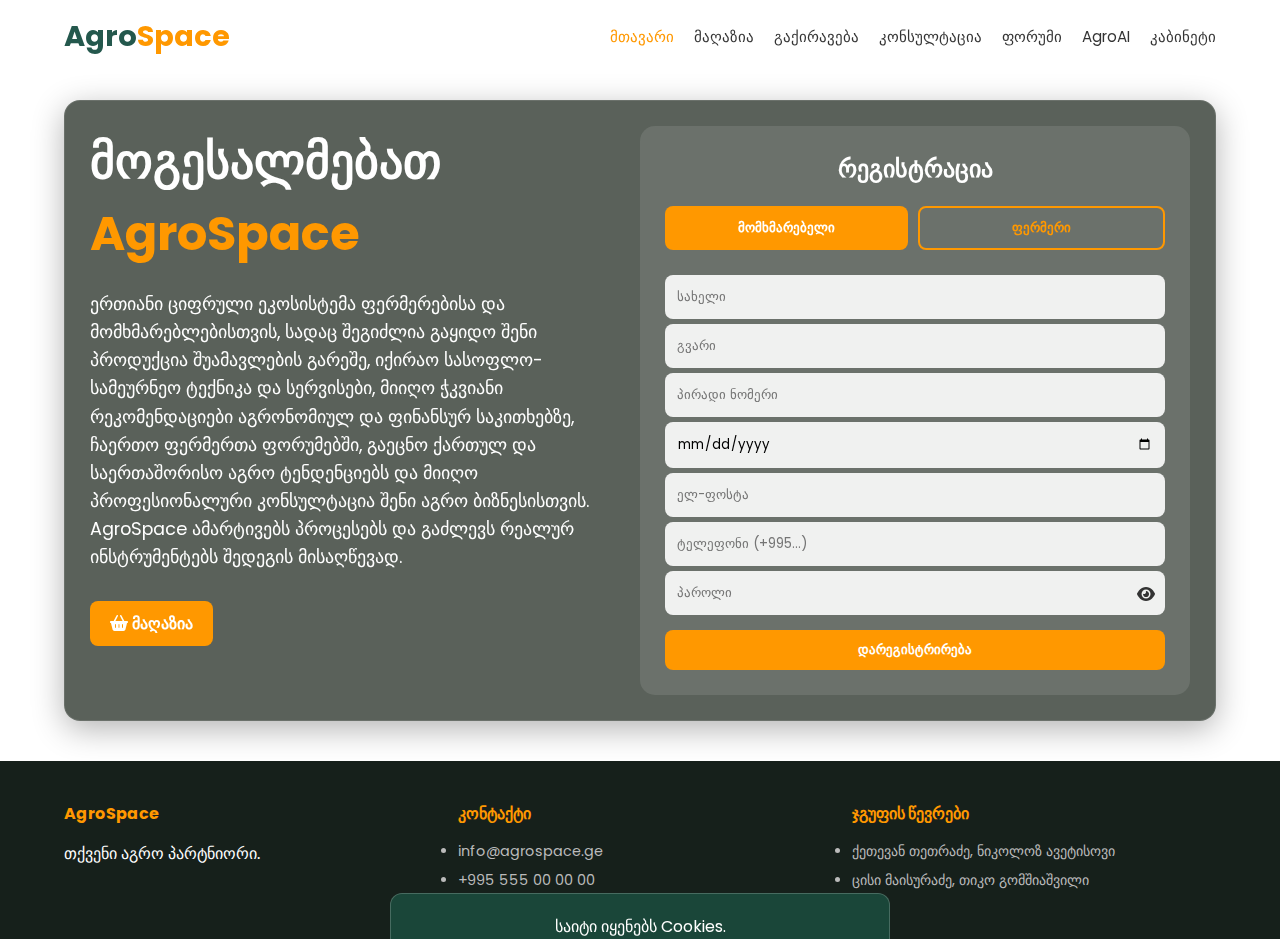
<file: kkettatto/index.html>
<!DOCTYPE html>
<html lang="ka">
<head>
    <meta charset="UTF-8">
    <meta name="viewport" content="width=device-width, initial-scale=1.0">
    <title>AgroSpace | მთავარი</title>
    <link rel="stylesheet" href="css/style.css">
</head>
<body>
    <header>
        <a href="index.html" class="logo">Agro<span>Space</span></a>
        <div class="burger"><i class="fas fa-bars"></i></div>
        <nav><ul class="nav-links">
            <li><a href="index.html" class="active">მთავარი</a></li>
            <li><a href="shop.html">მაღაზია</a></li>
            <li><a href="rent.html">გაქირავება</a></li>
            <li><a href="consulting.html">კონსულტაცია</a></li>
            <li><a href="forum.html">ფორუმი</a></li>
            <li><a href="ai.html">AgroAI</a></li>
            <li><a href="dashboard.html">კაბინეტი</a></li>
        </ul></nav>
    </header>

    <div class="main-container" style="display:flex; align-items:center; justify-content:center;">
        <div class="glass-panel hero-split" style="display:flex; gap:50px; width:100%; max-width:1200px;">
            <div style="flex:1;">
                <h1 style="font-size:3rem; margin-bottom:20px;">მოგესალმებათ <br> <span style="color:var(--accent)">AgroSpace</span></h1>
                <p style="font-size:1.1rem; line-height:1.6; margin-bottom:30px;">
                    ერთიანი ციფრული ეკოსისტემა ფერმერებისა და მომხმარებლებისთვის, სადაც შეგიძლია გაყიდო შენი პროდუქცია შუამავლების გარეშე, 
                    იქირაო სასოფლო-სამეურნეო ტექნიკა და სერვისები, მიიღო ჭკვიანი რეკომენდაციები აგრონომიულ და ფინანსურ საკითხებზე, ჩაერთო 
                    ფერმერთა ფორუმებში, გაეცნო ქართულ და საერთაშორისო აგრო ტენდენციებს
                     და მიიღო პროფესიონალური კონსულტაცია შენი აგრო ბიზნესისთვის.
                    AgroSpace ამარტივებს პროცესებს და გაძლევს რეალურ ინსტრუმენტებს შედეგის მისაღწევად.
                </p>
                <a href="shop.html" class="btn btn-primary"><i class="fas fa-shopping-basket"></i> მაღაზია</a>
            </div>

            <div style="flex:1; background:rgba(255,255,255,0.1); padding:25px; border-radius:15px;">
                <h2 style="text-align:center; margin-bottom:20px;">რეგისტრაცია</h2>
                <div style="display:flex; gap:10px; margin-bottom:20px;">
                    <button id="btn-user" class="btn btn-primary" style="flex:1;" onclick="switchTab('user')">მომხმარებელი</button>
                    <button id="btn-farmer" class="btn btn-outline" style="flex:1;" onclick="switchTab('farmer')">ფერმერი</button>
                </div>
                <form id="regForm">
                    <input type="text" placeholder="სახელი" required>
                    <input type="text" placeholder="გვარი" required>
                    <input type="text" placeholder="პირადი ნომერი" required>
                    <input type="date" required>
                    <input type="email" id="email" placeholder="ელ-ფოსტა" required>
                    <input type="tel" id="phone" placeholder="ტელეფონი (+995...)" required>
                    <div id="farmer-field" style="display:none;">
                        <textarea placeholder="რა ბიზნესს აწარმოებთ?"></textarea>
                    </div>
                    <div style="position:relative;">
                        <input type="password" id="pass" placeholder="პაროლი" required>
                        <i class="fas fa-eye" style="position:absolute; right:10px; top:20px; color:#333; cursor:pointer;" onclick="togglePass()"></i>
                    </div>
                    <button class="btn btn-primary" style="width:100%; margin-top:15px;">დარეგისტრირება</button>
                </form>
            </div>
        </div>
    </div>

    <div id="cookieBanner"><p>საიტი იყენებს Cookies.</p><button class="btn btn-primary" onclick="acceptCookies()">თანახმა ვარ</button></div>
    
    <footer>
        <div><h4>AgroSpace</h4><p>თქვენი აგრო პარტნიორი.</p></div>
        <div><h4>კონტაქტი</h4><ul><li>info@agrospace.ge</li><li>+995 555 00 00 00</li></ul></div>
        <div><h4>ჯგუფის წევრები</h4><ul><li>ქეთევან თეთრაძე, ნიკოლოზ ავეტისოვი</li><li>ცისი მაისურაძე, თიკო გომშიაშვილი</li></ul></div>
    </footer>
    <script src="script.js"></script>
</body>
</html>
</file>
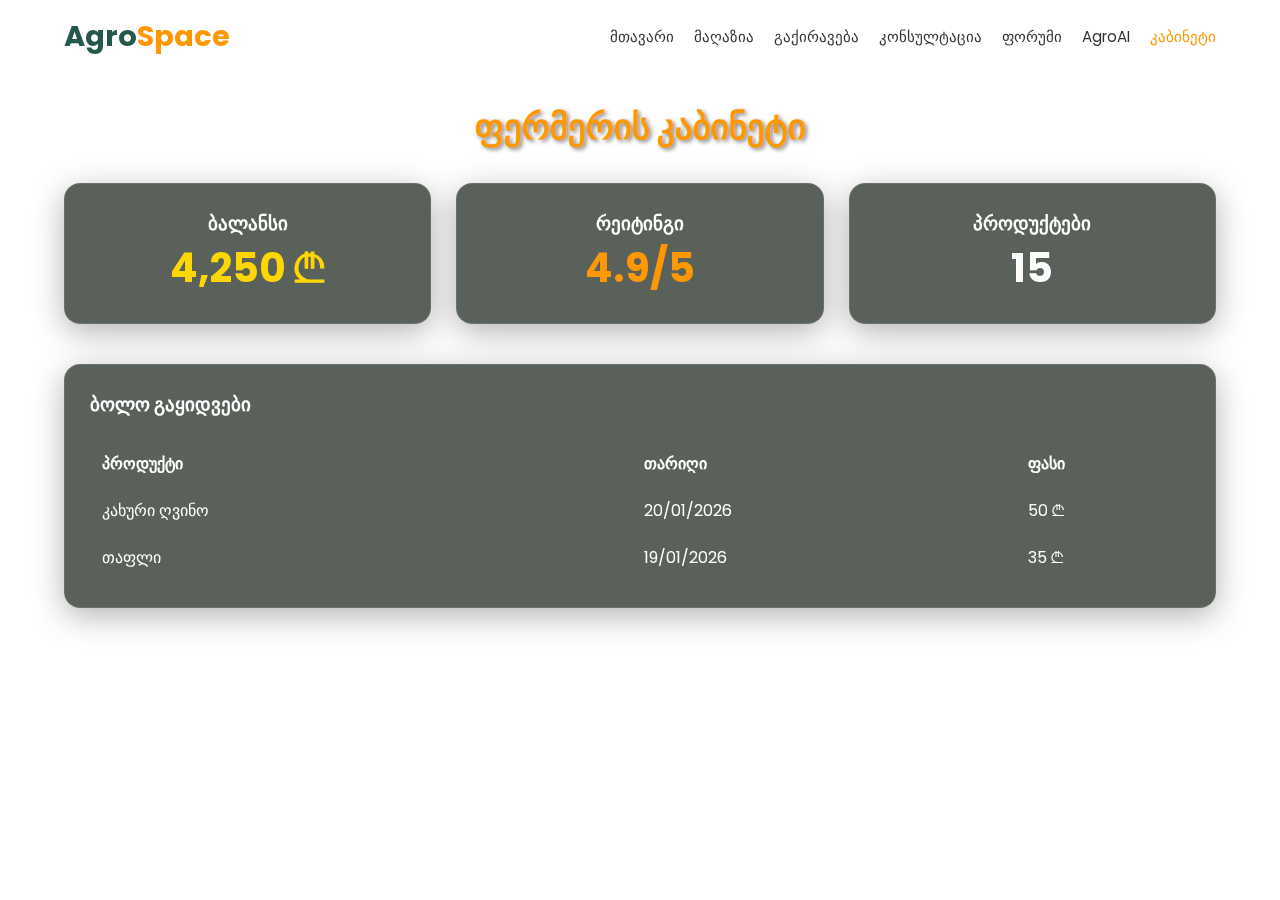
<file: kkettatto/dashboard.html>
<!DOCTYPE html>
<html lang="ka">
<head>
    <meta charset="UTF-8">
    <title>AgroSpace | კაბინეტი</title>
    <link rel="stylesheet" href="css/style.css">
</head>
<body>
    <header>
        <a href="index.html" class="logo">Agro<span>Space</span></a>
        <div class="burger"><i class="fas fa-bars"></i></div>
        <nav><ul class="nav-links">
            <li><a href="index.html">მთავარი</a></li>
            <li><a href="shop.html">მაღაზია</a></li>
            <li><a href="rent.html">გაქირავება</a></li>
            <li><a href="consulting.html">კონსულტაცია</a></li>
            <li><a href="forum.html">ფორუმი</a></li>
            <li><a href="ai.html">AgroAI</a></li>
            <li><a href="dashboard.html" class="active">კაბინეტი</a></li>
        </ul></nav>
    </header>

    <div class="main-container">
        <h1 class="page-title">ფერმერის კაბინეტი</h1>
        
        <div class="grid-area" style="grid-template-columns: repeat(3, 1fr); margin-bottom:40px;">
            <div class="glass-panel" style="text-align:center;">
                <h3>ბალანსი</h3><h2 style="color:var(--gold); font-size:2.5rem;">4,250 ₾</h2>
            </div>
            <div class="glass-panel" style="text-align:center;">
                <h3>რეიტინგი</h3><h2 style="color:var(--accent); font-size:2.5rem;">4.9/5</h2>
            </div>
            <div class="glass-panel" style="text-align:center;">
                <h3>პროდუქტები</h3><h2 style="font-size:2.5rem;">15</h2>
            </div>
        </div>

        <div class="glass-panel">
            <h3>ბოლო გაყიდვები</h3>
            <table style="width:100%; color:white; margin-top:20px; text-align:left;">
                <tr style="border-bottom:1px solid rgba(255,255,255,0.3);"><th style="padding:10px;">პროდუქტი</th><th>თარიღი</th><th>ფასი</th></tr>
                <tr><td style="padding:10px;">კახური ღვინო</td><td>20/01/2026</td><td>50 ₾</td></tr>
                <tr><td style="padding:10px;">თაფლი</td><td>19/01/2026</td><td>35 ₾</td></tr>
            </table>
        </div>
    </div>
    <script src="script.js"></script>
</body>
</html>
</file>
<file: kkettatto/css/style.css>
@import url('https://fonts.googleapis.com/css2?family=BPG+Nino+Mtavruli&family=Poppins:wght@300;400;600;700&display=swap');
@import url('https://cdnjs.cloudflare.com/ajax/libs/font-awesome/6.0.0/css/all.min.css');

:root {
    --primary: #1b4d3e;
    --accent: #ff9800;
    --gold: #ffd700;
    --glass-bg: rgba(27, 77, 62, 0.85);
    --glass-border: 1px solid rgba(255, 255, 255, 0.1);
    --text-white: #ffffff;
    --transition: all 0.3s ease;
}

* { margin: 0; padding: 0; box-sizing: border-box; font-family: 'Poppins', sans-serif; scroll-behavior: smooth; }

body {
    background: url('https://images.unsplash.com/photo-1500937386664-56d1dfef3854?w=1600') no-repeat center center fixed;
    background-size: cover;
    color: var(--text-white);
    min-height: 100vh;
    display: flex; flex-direction: column;
}

/* Glassmorphism Classes */
.glass-panel {
    background: rgba(20, 30, 20, 0.7);
    backdrop-filter: blur(12px);
    -webkit-backdrop-filter: blur(12px);
    border: var(--glass-border);
    border-radius: 16px;
    padding: 25px;
    box-shadow: 0 8px 32px 0 rgba(0, 0, 0, 0.3);
}

/* Header */
header {
    position: fixed; top: 0; width: 100%; z-index: 1000;
    padding: 15px 5%; display: flex; justify-content: space-between; align-items: center;
    transition: var(--transition); background: transparent;
}
header.scrolled { background: rgba(27, 77, 62, 0.95); box-shadow: 0 4px 15px rgba(0,0,0,0.3); }

.logo { font-size: 1.8rem; font-weight: 700; color: rgba(24, 79, 67, 0.95); text-decoration: none; }
.logo span { color: var(--accent); }

.nav-links { display: flex; list-style: none; gap: 20px; }
.nav-links a { text-decoration: none; color: rgba(0, 0, 0, 0.8); transition: var(--transition); font-size: 0.95rem; }
.nav-links a:hover, .nav-links a.active { color: var(--accent); }

.burger { display: none; font-size: 1.5rem; color: white; cursor: pointer; }
.cart-icon { position: relative; cursor: pointer; font-size: 1.2rem; }
#cart-count { background: var(--accent); position: absolute; top: -8px; right: -8px; font-size: 0.7rem; padding: 2px 6px; border-radius: 50%; }

/* Layouts */
.main-container { padding: 100px 5% 40px; flex: 1; }
.page-title { text-align: center; margin-bottom: 30px; font-size: 2.2rem; color: var(--accent); text-shadow: 2px 2px 4px rgba(0,0,0,0.5); }

.content-wrapper { display: flex; gap: 30px; }
.sidebar { flex: 0 0 260px; height: fit-content; }
.grid-area { flex: 1; display: grid; grid-template-columns: repeat(auto-fill, minmax(260px, 1fr)); gap: 25px; }

/* Components */
.btn { padding: 10px 20px; border: none; border-radius: 8px; cursor: pointer; font-weight: 600; transition: var(--transition); text-decoration: none; display: inline-block; text-align: center; }
.btn-primary { background: var(--accent); color: white; }
.btn-primary:hover { background: #e68900; transform: translateY(-3px); }
.btn-outline { border: 2px solid var(--accent); background: transparent; color: var(--accent); }
.btn-outline.active, .btn-outline:hover { background: var(--accent); color: white; }

.form-group { margin-bottom: 15px; }
input, select, textarea { width: 100%; padding: 12px; margin-top: 5px; border-radius: 8px; border: none; outline: none; background: rgba(255,255,255,0.9); }

/* Cards */
.card { background: rgba(255,255,255,0.95); color: #333; border-radius: 12px; overflow: hidden; transition: var(--transition); position: relative; display: flex; flex-direction: column; }
.card:hover { transform: translateY(-10px); box-shadow: 0 15px 30px rgba(0,0,0,0.4); }
.card img { width: 100%; height: 180px; object-fit: cover; }
.card-content { padding: 15px; flex-grow: 1; display: flex; flex-direction: column; justify-content: space-between; }
.card h3 { color: var(--primary); font-size: 1.1rem; margin-bottom: 5px; }
.price { color: var(--accent); font-weight: bold; font-size: 1.2rem; margin: 10px 0; }

.card.gold { border: 3px solid var(--gold); }
.gold-badge { position: absolute; top: 10px; right: 10px; background: var(--gold); padding: 5px 12px; border-radius: 20px; font-weight: bold; font-size: 0.8rem; z-index: 2; box-shadow: 0 2px 5px rgba(0,0,0,0.2); }

/* Footer */
footer { background: rgba(10, 20, 15, 0.95); padding: 40px 5%; margin-top: auto; display: grid; grid-template-columns: repeat(auto-fit, minmax(200px, 1fr)); gap: 30px; }
footer h4 { color: var(--accent); margin-bottom: 15px; }
footer ul li { color: #bbb; margin-bottom: 8px; font-size: 0.9rem; }

/* Cookie Banner */
#cookieBanner { position: fixed; bottom: -100px; left: 50%; transform: translateX(-50%); background: var(--glass-bg); padding: 20px; border-radius: 12px; z-index: 2000; transition: 0.5s; width: 90%; max-width: 500px; text-align: center; backdrop-filter: blur(10px); border: 1px solid rgba(255,255,255,0.2); }
#cookieBanner.show { bottom: 20px; }

/* Scroll Top */
#scrollTop { position: fixed; bottom: 30px; right: 30px; background: var(--accent); width: 45px; height: 45px; border-radius: 50%; display: none; align-items: center; justify-content: center; cursor: pointer; z-index: 999; }

/* Responsive */
@media (max-width: 1024px) { .content-wrapper { flex-direction: column; } .sidebar { width: 100%; } }
@media (max-width: 768px) {
    .nav-links { position: fixed; right: -100%; top: 60px; width: 100%; height: calc(100vh - 60px); background: rgba(27, 77, 62, 0.98); flex-direction: column; align-items: center; justify-content: center; transition: 0.3s; }
    .nav-links.active { right: 0; }
    .burger { display: block; }
    .hero-split { flex-direction: column; }
}
@media (max-width: 480px) { .page-title { font-size: 1.8rem; } .grid-area { grid-template-columns: 1fr; } }
@media (max-width: 320px) { body { font-size: 14px; } .btn { padding: 8px 15px; } }
</file>
